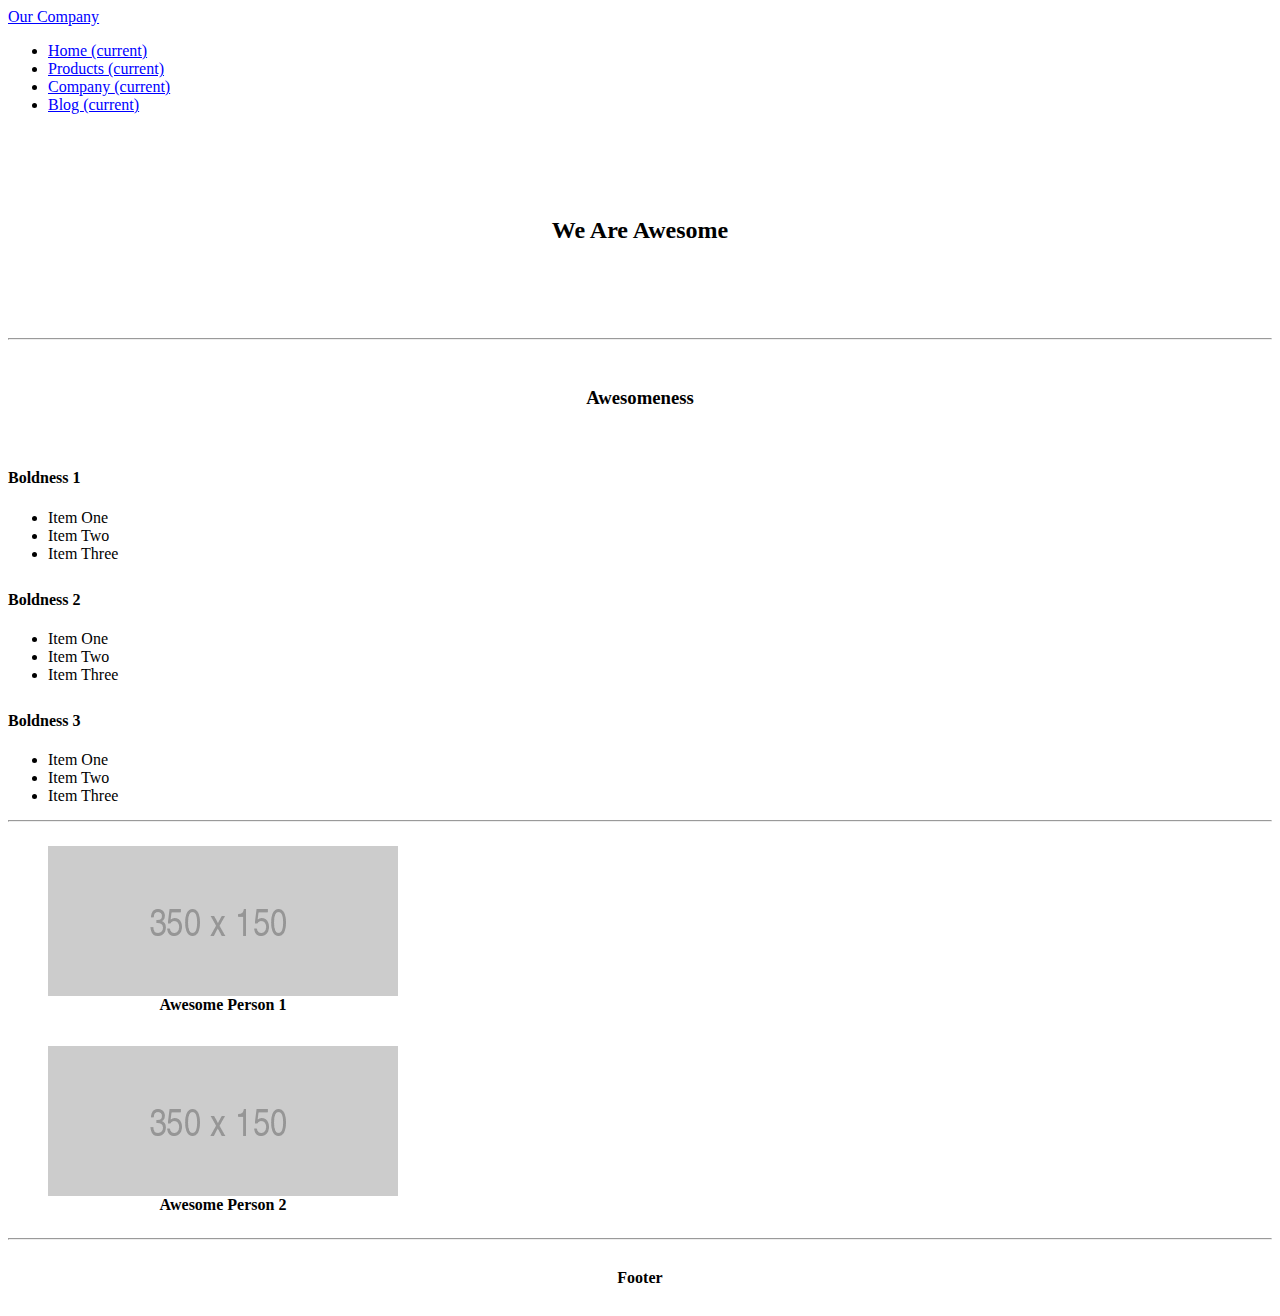
<file: HTML/bootstrap_exercise/index.html>
<!doctype html>
<html lang="en">

  <head>
    <title>Basic HTML5 Page</title>
    <!-- meta names go here -->
    <meta charset="utf-8">

    <!-- Bootstrap goes here - required if using Bootstrap -->
    <meta name="viewport" content="width=device-width, initial-scale=1, shrink-to-fit=no">
    <link rel="stylesheet" href="https://maxcdn.bootstrapcdn.com/bootstrap/4.0.0-beta/css/bootstrap.min.css" integrity="sha384-/Y6pD6FV/Vv2HJnA6t+vslU6fwYXjCFtcEpHbNJ0lyAFsXTsjBbfaDjzALeQsN6M" crossorigin="anonymous">

    <!-- your CSS goes here so it can override Bootstrap if needed -->
    <link rel="stylesheet" href="css/styles.css">

  </head>
  <body>
    <!-- page content starts here -->
    <!-- Navigation Bar -->
    <nav class="navbar navbar-expand-lg navbar-light bg-light">
      <a class="navbar-brand" href="index.html">
        Our Company
      </a>
      <div class="collapse navbar-collapse" id="navbarSupportedContent">
        <ul class="navbar-nav ml-auto">
          <li class="nav-item active">
            <a class="nav-link" href="home.html">Home
              <span class="sr-only">
                (current)
              </span>
            </a>
          </li>
          <li class="nav-item active">
            <a class="nav-link" href="products.html">Products
              <span class="sr-only">
                (current)
              </span>
            </a>
          </li>
          <li class="nav-item active">
            <a class="nav-link" href="company.html">Company
              <span class="sr-only">
                (current)
              </span>
            </a>
          </li>
          <li class="nav-item active">
            <a class="nav-link" href="blog.html">Blog
              <span class="sr-only">
                (current)
              </span>
            </a>
          </li>
        </ul>
      </div>
    </nav>

    <!-- Top section, one column -->
    <div class="container-fluid">
      <div class="row">
        <div class="topsection col">
          <h2>We Are Awesome</h2>
        </div>
      </div>
    </div>
    <hr>

    <!-- Middle section, heading -->
    <div class="container-fluid">
      <div class="row">
        <div class="awesomeness col">
          <h3>Awesomeness</h3>
        </div>
      </div>
    </div>
      <!-- Middle section, three columns -->
    <div class="container-fluid">
      <div class="row">
        <div class="middlethree col-md-4 col-sm-6">
          <h4>Boldness 1</h4>
          <ul>
            <li>Item One</li>
            <li>Item Two</li>
            <li>Item Three</li>
          </ul>
        </div>
        <div class="middlethree col-md-4 col-sm-6">
          <h4>Boldness 2</h4>
          <ul>
            <li>Item One</li>
            <li>Item Two</li>
            <li>Item Three</li>
          </ul>
        </div>
        <div class="middlethree col-md-4 col-sm-6">
          <h4>Boldness 3</h4>
          <ul>
            <li>Item One</li>
            <li>Item Two</li>
            <li>Item Three</li>
          </ul>
        </div>
      </div>
    </div>
    <hr>

    <!-- Bottom section, two columns -->
    <div class="container-fluid">
      <div class="row">
        <div class="col-md-6 col-sm-12">
          <figure>
            <img src="person1.png" alt="Person 1">
            <figcaption>Awesome Person 1</figcaption>
          </figure>
        </div>
        <div class="col-md-6 col-sm-12">
          <figure>
            <img src="person2.png" alt="Person 2">
            <figcaption>Awesome Person 2</figcaption>
          </figure>
        </div>
      </div>
    </div>
    <hr>

    <!-- Footer section, one column -->
    <div class="container-fluid">
      <div class="row">
        <div class="footer col">
          <h4>Footer</h4>
        </div>
      </div>
    </div>

    <!-- bootstrap JavaScript goes here -->
    <!-- jQuery first, then Popper.js, then Bootstrap JS -->
    <script src="https://code.jquery.com/jquery-3.2.1.slim.min.js" integrity="sha384-KJ3o2DKtIkvYIK3UENzmM7KCkRr/rE9/Qpg6aAZGJwFDMVNA/GpGFF93hXpG5KkN" crossorigin="anonymous"></script>
    <script src="https://cdnjs.cloudflare.com/ajax/libs/popper.js/1.11.0/umd/popper.min.js" integrity="sha384-b/U6ypiBEHpOf/4+1nzFpr53nxSS+GLCkfwBdFNTxtclqqenISfwAzpKaMNFNmj4" crossorigin="anonymous"></script>
    <script src="https://maxcdn.bootstrapcdn.com/bootstrap/4.0.0-beta/js/bootstrap.min.js" integrity="sha384-h0AbiXch4ZDo7tp9hKZ4TsHbi047NrKGLO3SEJAg45jXxnGIfYzk4Si90RDIqNm1" crossorigin="anonymous"></script>

    <!-- your JavaScript goes here -->

  </body>
</html>
</file>
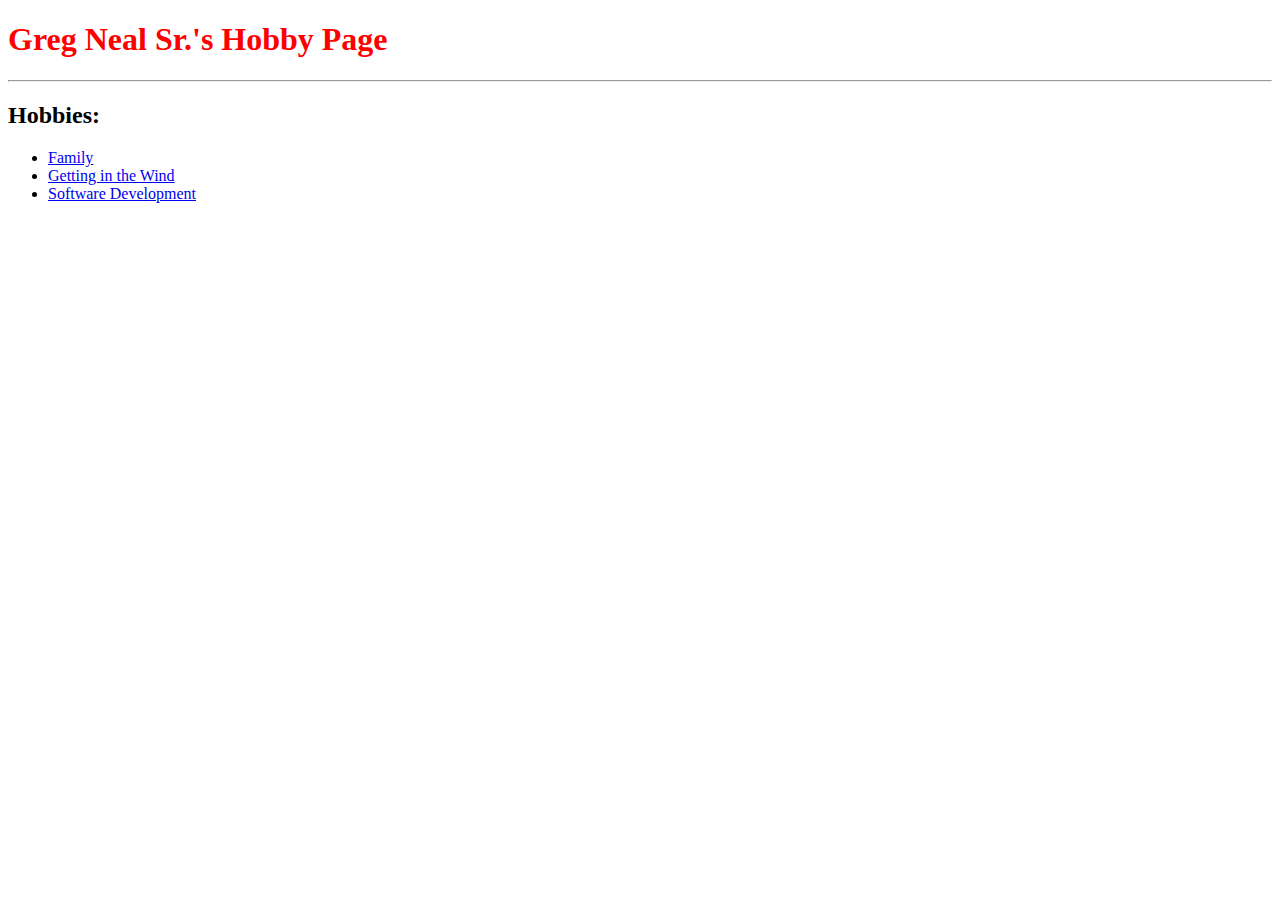
<file: HTML/Hobby/index.html>
<!DOCTYPE html>
<html>
  <head>
    <title>Greg Neal Sr.'s Hobby Page</title>
    <meta charset="UTF-8">
    <link href="style.css" rel="stylesheet">
  </head>
  <body>
    <h1>Greg Neal Sr.'s Hobby Page</h1>
    <hr>
    <h2>Hobbies:</h2>
    <ul>
      <li><a href="//www.gregnealsr.com/family.html">Family</a></li>
      <li><a href="//www.gregnealsr.com/riding.html">Getting in the Wind</a></li>
      <li><a href="//www.gregnealsr.com/coding.html">Software Development</a></li>
    </ul>
  </body>
</html>
</file>
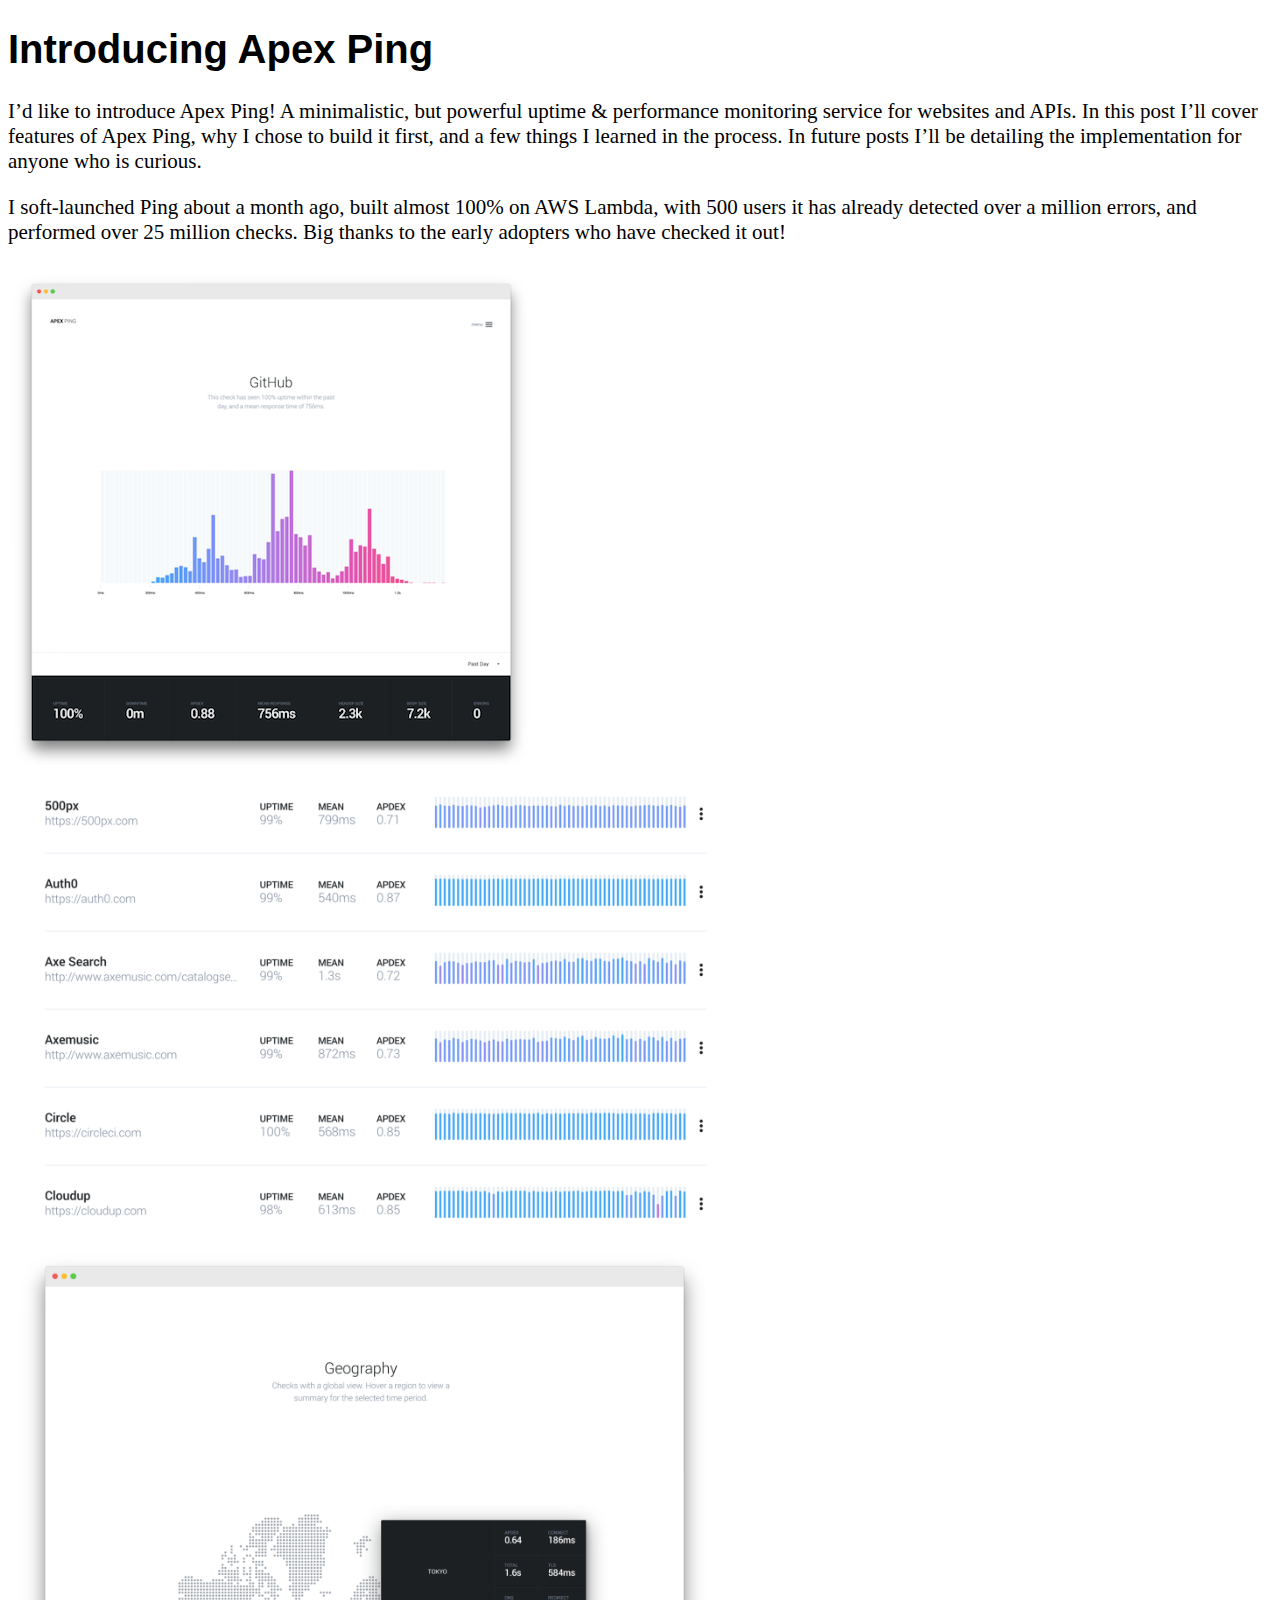
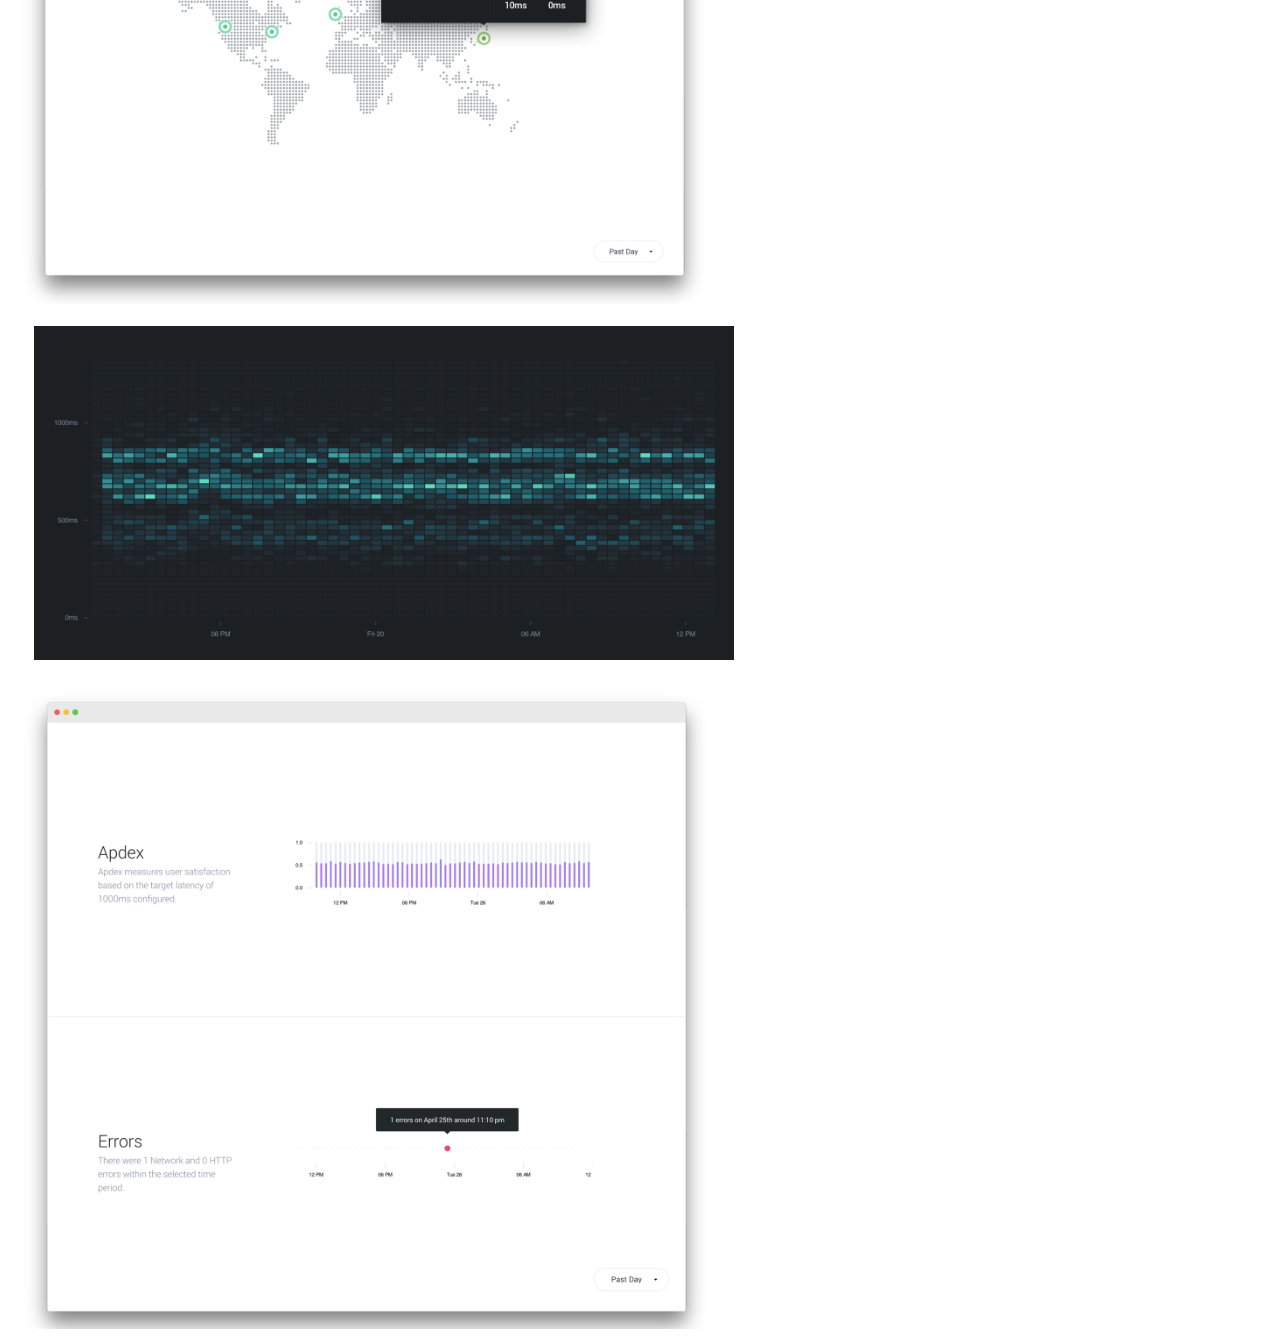
<file: HTML/Medium_Blog/index.html>
<!DOCTYPE html>
<html>
  <head>
    <title>Medium Blog</title>
    <meta charset="UTF-8">
    <link href="style.css" rel="stylesheet">
  </head>
  <body>

    <h1>Introducing Apex Ping</h1>
    <p>
      I’d like to introduce Apex Ping! A minimalistic, but powerful uptime & performance monitoring service for websites and APIs. In this post I’ll cover features of Apex Ping, why I chose to build it first, and a few things I learned in the process. In future posts I’ll be detailing the implementation for anyone who is curious.
    </p>
    <p>
      I soft-launched Ping about a month ago, built almost 100% on AWS Lambda, with 500 users it has already detected over a million errors, and performed over 25 million checks. Big thanks to the early adopters who have checked it out!
    </p>

    <div class="image1">
      <img src="tj_blog_img1.png" alt="Image 1">
    </div>

    <div class="images">
      <img src="tj_blog_img2.png" alt="Image 1">
      <img src="tj_blog_img3.png" alt="Image 1">
      <img src="tj_blog_img4.png" alt="Image 1">
      <img src="tj_blog_img5.png" alt="Image 1">
    </div>

  </body>
</html>
</file>
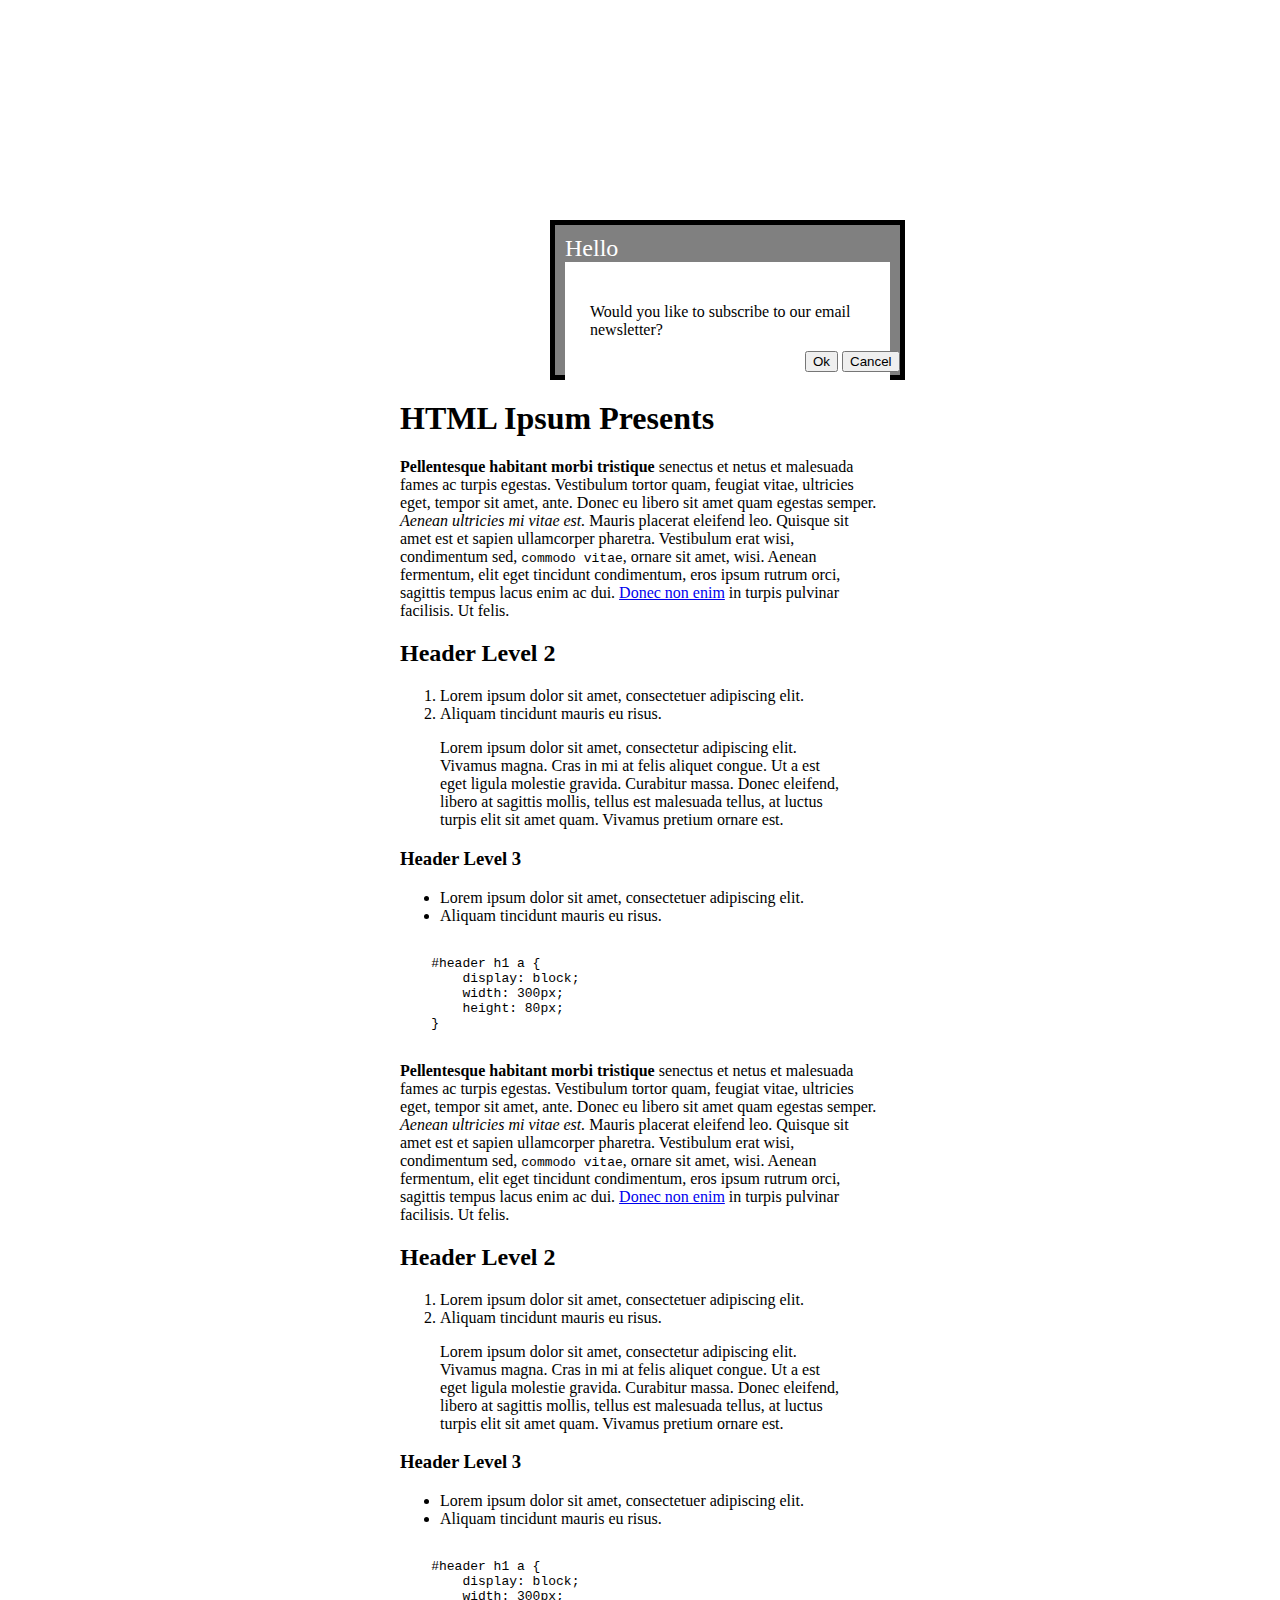
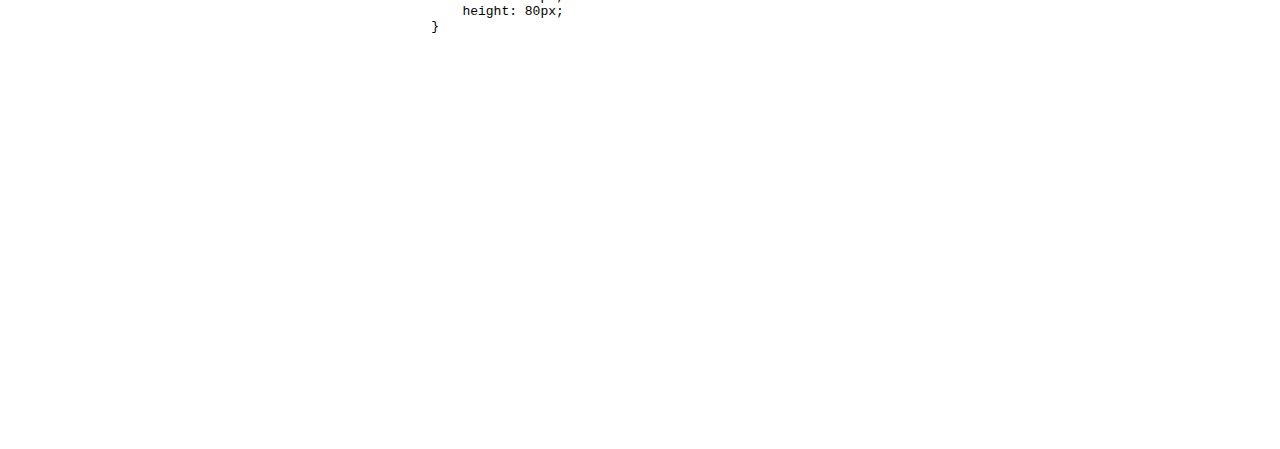
<file: HTML/Modal_Dialog/index.html>
<!DOCTYPE html>
<html>
  <head>
    <meta charset="utf-8">
    <title>Modal Dialog</title>
    <link href="style.css" rel="stylesheet">
  </head>
  <body>

    <div class="modal-dialog">
      <div class="modal-header">
        <label class="modal-title">Hello</label>
      </div>
      <div class="modal-content">
        <p>
          Would you like to subscribe to our email newsletter?
        </p>
      </div>
      <div class="modal-buttons">
        <button>Ok</button>
        <button>Cancel</button>
      </div>
    </div>
    
    <h1>HTML Ipsum Presents</h1>

    <p><strong>Pellentesque habitant morbi tristique</strong> senectus et netus et malesuada fames ac turpis egestas. Vestibulum tortor quam, feugiat vitae, ultricies eget, tempor sit amet, ante. Donec eu libero sit amet quam egestas semper. <em>Aenean ultricies mi vitae est.</em> Mauris placerat eleifend leo. Quisque sit amet est et sapien ullamcorper pharetra. Vestibulum erat wisi, condimentum sed, <code>commodo vitae</code>, ornare sit amet, wisi. Aenean fermentum, elit eget tincidunt condimentum, eros ipsum rutrum orci, sagittis tempus lacus enim ac dui. <a href="#">Donec non enim</a> in turpis pulvinar facilisis. Ut felis.</p>

    <h2>Header Level 2</h2>

    <ol>
       <li>Lorem ipsum dolor sit amet, consectetuer adipiscing elit.</li>
       <li>Aliquam tincidunt mauris eu risus.</li>
    </ol>

    <blockquote><p>Lorem ipsum dolor sit amet, consectetur adipiscing elit. Vivamus magna. Cras in mi at felis aliquet congue. Ut a est eget ligula molestie gravida. Curabitur massa. Donec eleifend, libero at sagittis mollis, tellus est malesuada tellus, at luctus turpis elit sit amet quam. Vivamus pretium ornare est.</p></blockquote>

    <h3>Header Level 3</h3>

    <ul>
       <li>Lorem ipsum dolor sit amet, consectetuer adipiscing elit.</li>
       <li>Aliquam tincidunt mauris eu risus.</li>
    </ul>

    <pre><code>
    #header h1 a {
        display: block;
        width: 300px;
        height: 80px;
    }
    </code></pre>
    <p><strong>Pellentesque habitant morbi tristique</strong> senectus et netus et malesuada fames ac turpis egestas. Vestibulum tortor quam, feugiat vitae, ultricies eget, tempor sit amet, ante. Donec eu libero sit amet quam egestas semper. <em>Aenean ultricies mi vitae est.</em> Mauris placerat eleifend leo. Quisque sit amet est et sapien ullamcorper pharetra. Vestibulum erat wisi, condimentum sed, <code>commodo vitae</code>, ornare sit amet, wisi. Aenean fermentum, elit eget tincidunt condimentum, eros ipsum rutrum orci, sagittis tempus lacus enim ac dui. <a href="#">Donec non enim</a> in turpis pulvinar facilisis. Ut felis.</p>

    <h2>Header Level 2</h2>

    <ol>
       <li>Lorem ipsum dolor sit amet, consectetuer adipiscing elit.</li>
       <li>Aliquam tincidunt mauris eu risus.</li>
    </ol>

    <blockquote><p>Lorem ipsum dolor sit amet, consectetur adipiscing elit. Vivamus magna. Cras in mi at felis aliquet congue. Ut a est eget ligula molestie gravida. Curabitur massa. Donec eleifend, libero at sagittis mollis, tellus est malesuada tellus, at luctus turpis elit sit amet quam. Vivamus pretium ornare est.</p></blockquote>

    <h3>Header Level 3</h3>

    <ul>
       <li>Lorem ipsum dolor sit amet, consectetuer adipiscing elit.</li>
       <li>Aliquam tincidunt mauris eu risus.</li>
    </ul>

    <pre><code>
    #header h1 a {
        display: block;
        width: 300px;
        height: 80px;
    }
    </code></pre>
  </body>
</html>
</file>
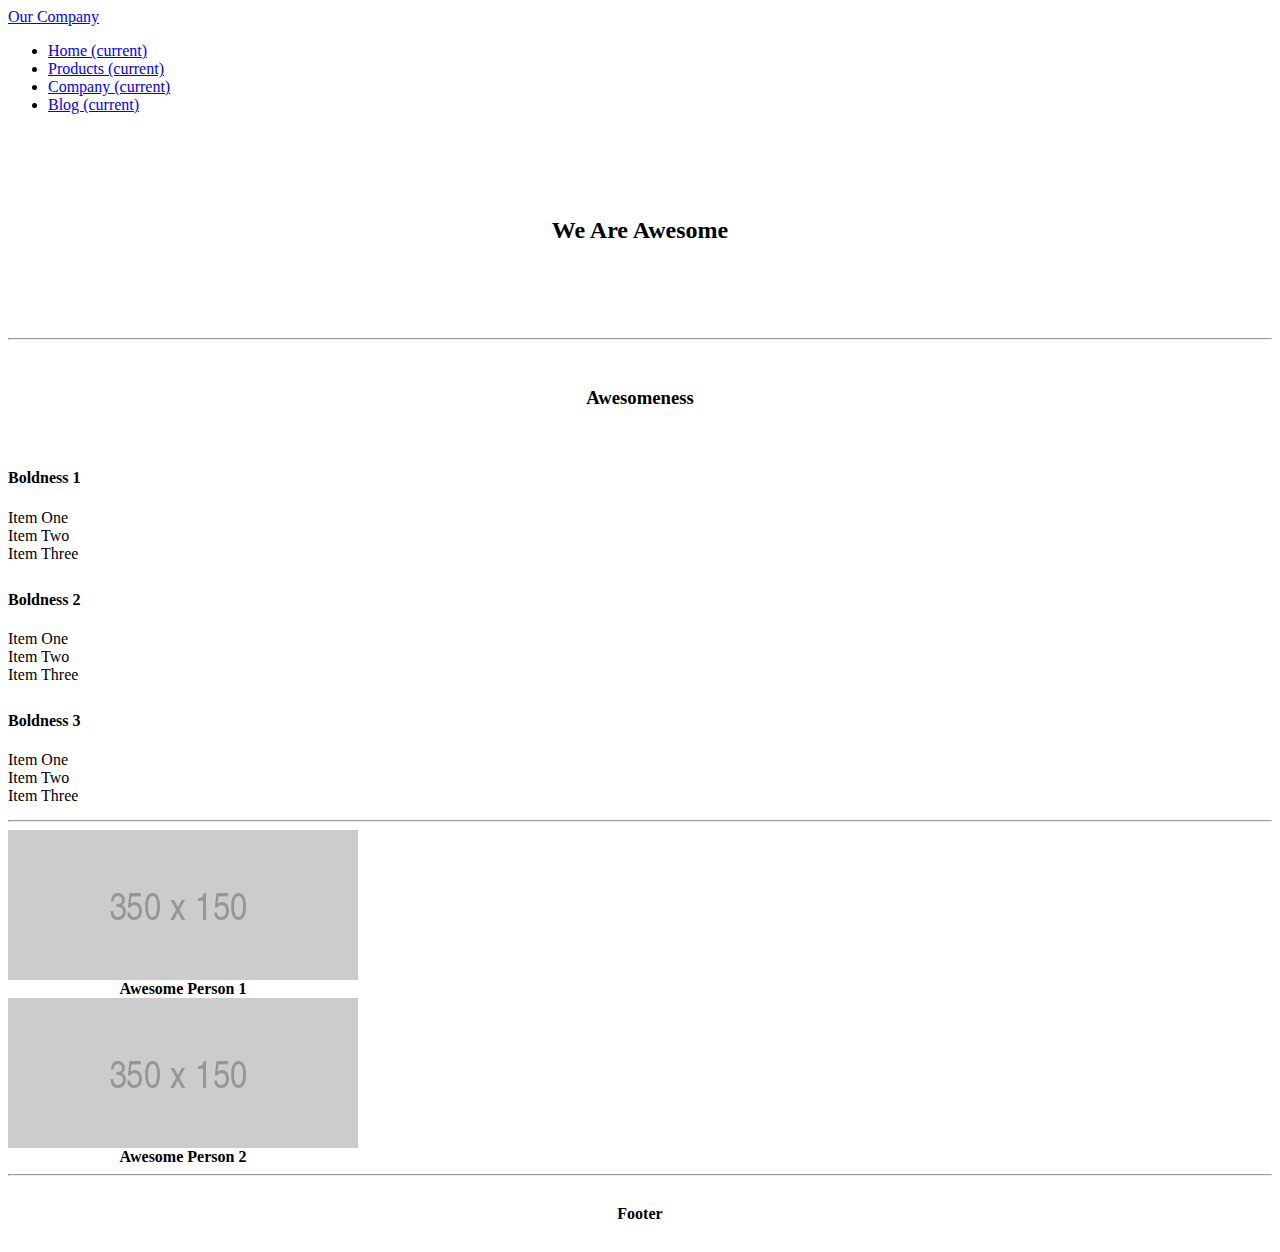
<file: HTML/responsive_exercise/index.html>
<!doctype html>
<html lang="en">

  <head>
    <title>Basic HTML5 Page</title>
    <!-- meta names go here -->
    <meta charset="utf-8">

    <!-- Bootstrap goes here - required if using Bootstrap -->
    <meta name="viewport" content="width=device-width, initial-scale=1, shrink-to-fit=no">
    <link rel="stylesheet" href="https://maxcdn.bootstrapcdn.com/bootstrap/4.0.0-beta/css/bootstrap.min.css" integrity="sha384-/Y6pD6FV/Vv2HJnA6t+vslU6fwYXjCFtcEpHbNJ0lyAFsXTsjBbfaDjzALeQsN6M" crossorigin="anonymous">

    <!-- your CSS goes here so it can override Bootstrap if needed -->
    <link rel="stylesheet" href="css/styles.css">

  </head>
  <body>
    <!-- page content starts here -->
    <!-- Navigation Bar -->
    <nav class="navbar navbar-expand-lg navbar-light bg-light">
      <a class="navbar-brand" href="index.html">
        Our Company
      </a>
      <div class="collapse navbar-collapse" id="navbarSupportedContent">
        <ul class="navbar-nav ml-auto">
          <li class="nav-item active">
            <a class="nav-link" href="home.html">Home
              <span class="sr-only">
                (current)
              </span>
            </a>
          </li>
          <li class="nav-item active">
            <a class="nav-link" href="products.html">Products
              <span class="sr-only">
                (current)
              </span>
            </a>
          </li>
          <li class="nav-item active">
            <a class="nav-link" href="company.html">Company
              <span class="sr-only">
                (current)
              </span>
            </a>
          </li>
          <li class="nav-item active">
            <a class="nav-link" href="blog.html">Blog
              <span class="sr-only">
                (current)
              </span>
            </a>
          </li>
        </ul>
      </div>
    </nav>

    <!-- Top section, one column -->
    <div class="container-fluid">
      <div class="row">
        <div class="topsection col">
          <h2>We Are Awesome</h2>
        </div>
      </div>
    </div>
    <hr>

    <!-- Middle section, heading -->
    <div class="container-fluid">
      <div class="row">
        <div class="awesomeness col">
          <h3>Awesomeness</h3>
        </div>
      </div>
    </div>
      <!-- Middle section, three columns -->
    <div class="container-fluid">
      <div class="row text-center">
        <div class="middlethree col-xs-12 col-md-4">
          <h4>Boldness 1</h4>
            Item One<br>
            Item Two<br>
            Item Three
        </div>
        <div class="middlethree col-xs-12 col-md-4">
          <h4>Boldness 2</h4>
            Item One<br>
            Item Two<br>
            Item Three
          </ul>
        </div>
        <div class="middlethree col-xs-12 col-md-4">
          <h4>Boldness 3</h4>
            Item One<br>
            Item Two<br>
            Item Three
        </div>
      </div>
    </div>
    <hr>

    <!-- Bottom section, two columns -->
    <div class="container-fluid">
      <div class="row text-center">
        <div class="col-xs-12 col-md-6">
          <figure>
            <img src="person1.png" alt="Person 1">
            <figcaption>Awesome Person 1</figcaption>
          </figure>
        </div>
        <div class="col-xs-12 col-md-6">
          <figure>
            <img src="person2.png" alt="Person 2">
            <figcaption>Awesome Person 2</figcaption>
          </figure>
        </div>
      </div>
    </div>
    <hr>

    <!-- Footer section, one column -->
    <div class="container-fluid">
      <div class="row">
        <div class="footer col">
          <h4>Footer</h4>
        </div>
      </div>
    </div>

    <!-- bootstrap JavaScript goes here -->
    <!-- jQuery first, then Popper.js, then Bootstrap JS -->
    <script src="https://code.jquery.com/jquery-3.2.1.slim.min.js" integrity="sha384-KJ3o2DKtIkvYIK3UENzmM7KCkRr/rE9/Qpg6aAZGJwFDMVNA/GpGFF93hXpG5KkN" crossorigin="anonymous"></script>
    <script src="https://cdnjs.cloudflare.com/ajax/libs/popper.js/1.11.0/umd/popper.min.js" integrity="sha384-b/U6ypiBEHpOf/4+1nzFpr53nxSS+GLCkfwBdFNTxtclqqenISfwAzpKaMNFNmj4" crossorigin="anonymous"></script>
    <script src="https://maxcdn.bootstrapcdn.com/bootstrap/4.0.0-beta/js/bootstrap.min.js" integrity="sha384-h0AbiXch4ZDo7tp9hKZ4TsHbi047NrKGLO3SEJAg45jXxnGIfYzk4Si90RDIqNm1" crossorigin="anonymous"></script>

    <!-- your JavaScript goes here -->

  </body>
</html>
</file>
<file: HTML/bootstrap_exercise/css/styles.css>
a {
  color: blue !important;
  text-decoration: underline;
}
a:hover {
  text-decoration: underline;
}

div.topsection {
  min-height: 200px;
  display: flex;
  justify-content: center;
  align-items: center;
}

div.awesomeness {
  min-height: 100px;
  display: flex;
  justify-content: center;
  align-items: center;
}

div.middlethree {
  min-height: 100px;
}

figure {
  display: inline-block;
}

figure img {
  vertical-align: top;
}

figure figcaption {
  text-align: center;
  font-weight: bold;
}

div.footer {
  display: flex;
  justify-content: center;
}
</file>
<file: HTML/Hobby/style.css>
body {
  font-family: cursive, sans-serif:
}

h1 {
  color: red
}
</file>
<file: HTML/Medium_Blog/style.css>
p {
  font-family: 'Times New Roman', serif;
  font-size: 21px;
}

h1 {
  font-family: medium-content-sans-serif-font,'Lucida Grand','Lucida Sans Unicode','Lucida Sans',Geneva,'Arial',sans-serif;
  font-size: 40px;
}
</file>
<file: HTML/Modal_Dialog/style.css>
body {
  margin: 400px;
}

div.modal-dialog {
  position: fixed;
  height: 130px;
  width: 325px;
  top: 220px;
  left: 550px;
  border: 5px solid black;
  padding: 10px;
  background-color: grey
}
label.modal-title {
  font-size: 150%;
  color: white;
}
div.modal-content {
  padding: 25px;
  background-color: white;
}
div.modal-buttons {
  position: absolute;
  top: 126px;
  left: 250px;
  boder: 2px solid #D3D3D3;
}
</file>
<file: HTML/responsive_exercise/css/styles.css>
a {
  color: blue !important;
  text-decoration: underline;
}
a:hover {
  text-decoration: underline;
}

div.topsection {
  min-height: 200px;
  display: flex;
  justify-content: center;
  align-items: center;
}

div.awesomeness {
  min-height: 100px;
  display: flex;
  justify-content: center;
  align-items: center;
}

div.middlethree {
  min-height: 100px;
}

figure {
  display: inline-block;
  margin: 0 auto;
}

figure img {
  vertical-align: top;
  margin: 0 auto;
  width: 100%;
}

figure figcaption {
  text-align: center;
  font-weight: bold;
}

div.footer {
  display: flex;
  justify-content: center;
}
</file>
